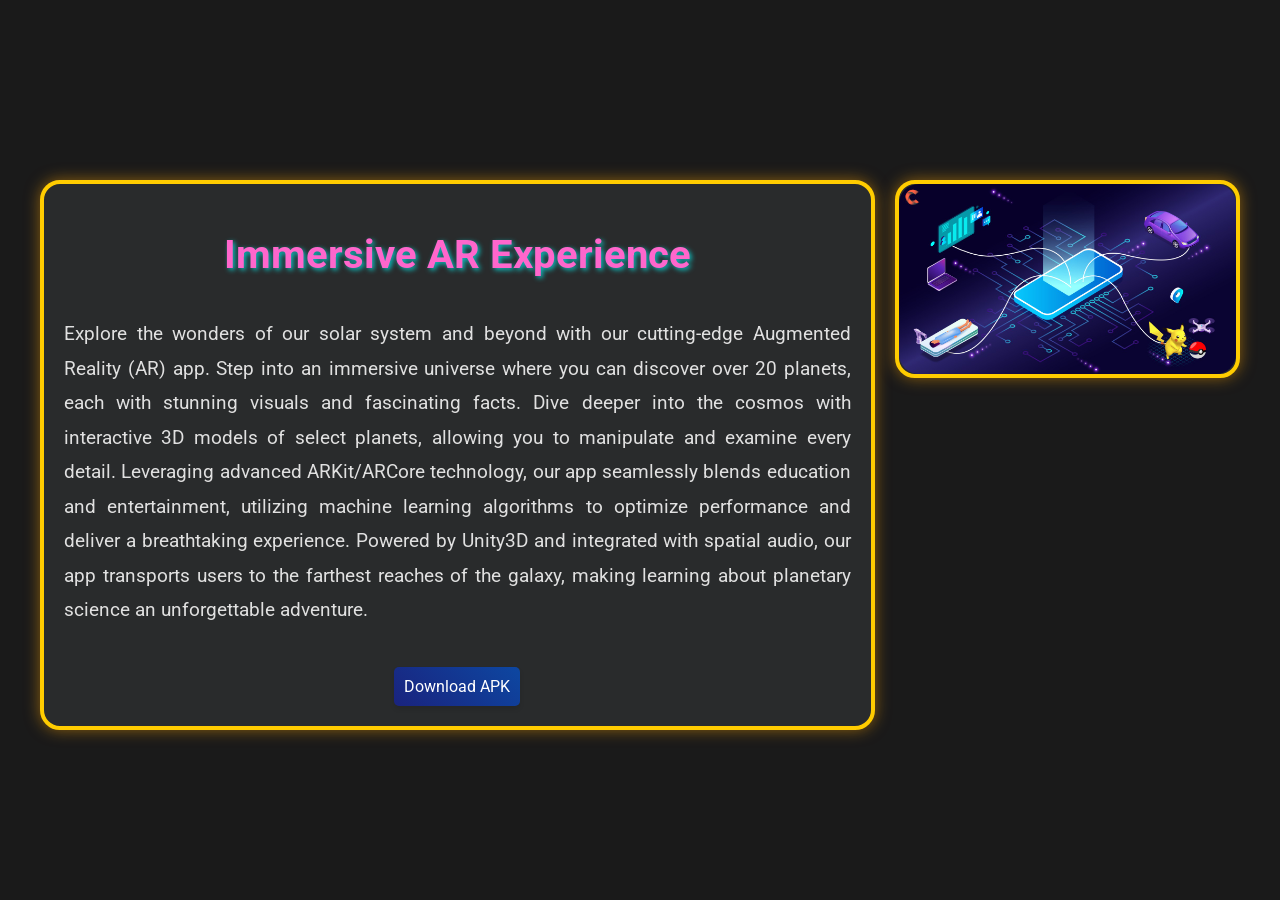
<file: ar.html>
<!DOCTYPE html>
<html lang="en">
<head>
    <meta charset="UTF-8">
    <link href="https://fonts.googleapis.com/css2?family=Roboto:wght@400;700&display=swap" rel="stylesheet">
    <meta name="viewport" content="width=device-width, initial-scale=1.0">
    <link rel="stylesheet" href="arstyle.css">
    <title>Immersive AR Experience</title>
</head>
<body>
    <div class="ar-container">
        <div class="container">
            <div class="desc">
                <h1>Immersive AR Experience</h1>
                <p>
                    Explore the wonders of our solar system and beyond with our cutting-edge Augmented Reality (AR) app. 
                    Step into an immersive universe where you can discover over 20 planets, each with stunning visuals and 
                    fascinating facts. Dive deeper into the cosmos with interactive 3D models of select planets, allowing 
                    you to manipulate and examine every detail. Leveraging advanced ARKit/ARCore technology, our app seamlessly 
                    blends education and entertainment, utilizing machine learning algorithms to optimize performance and deliver 
                    a breathtaking experience. Powered by Unity3D and integrated with spatial audio, our app transports users to the 
                    farthest reaches of the galaxy, making learning about planetary science an unforgettable adventure.
                </p>
                <!-- Button Container for Download -->
                <div class="button-container">
                    <a href="https://drive.google.com/file/d/1dXwhAWYeHXQFVkIHQKHJzroZYPYyehE1/view?usp=drivesdk" download>
                        <button class="explore-btn">Download APK</button>
                    </a>
                </div>
            </div>
            <div class="img">
                <img src="arlogo.jpeg" alt="AR Experience Image">
            </div>
        </div>
    </div>
</body>
</html>
</file>
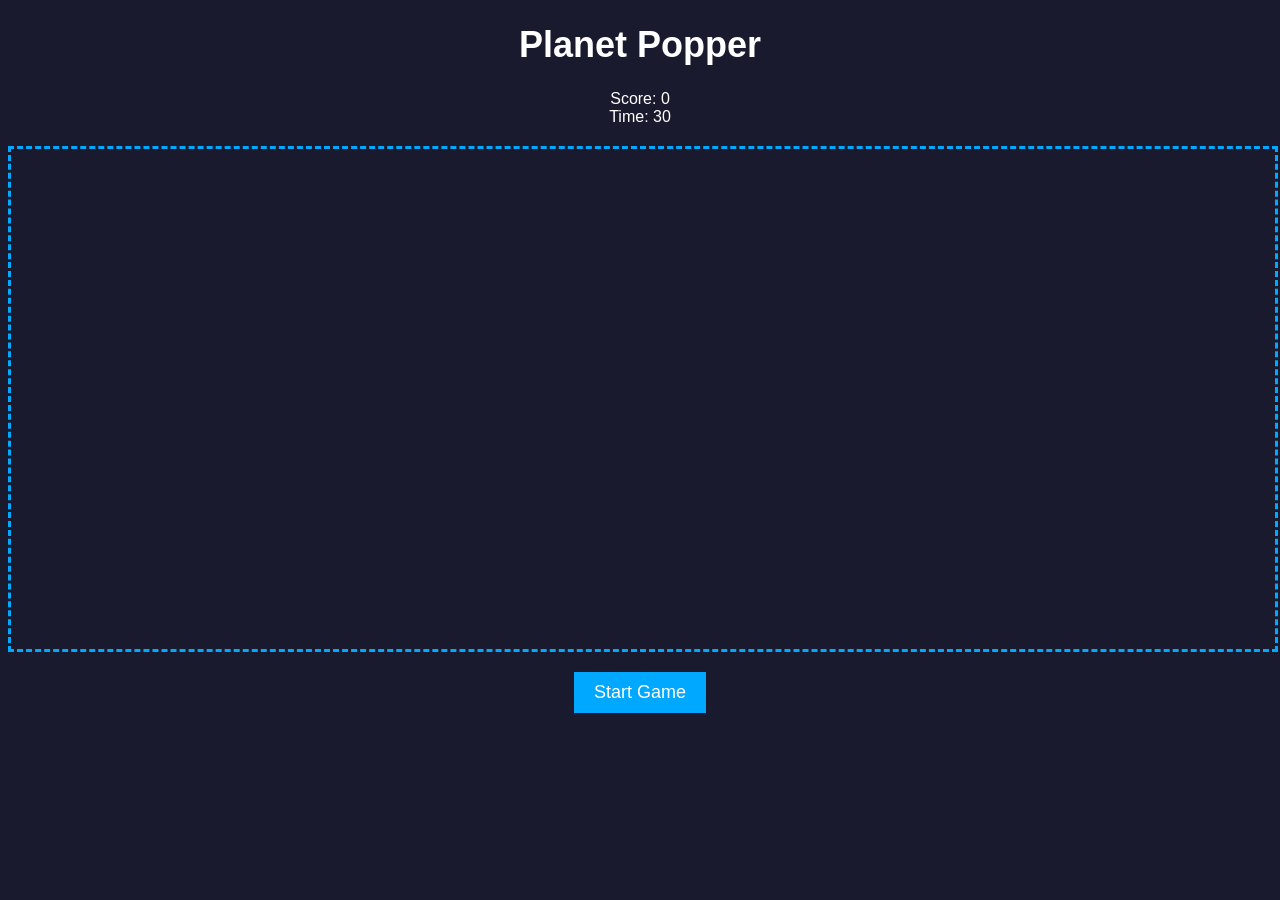
<file: game1.html>
<!DOCTYPE html>
<html lang="en">
<head>
    <meta charset="UTF-8">
    <meta name="viewport" content="width=device-width, initial-scale=1.0">
    <title>Planet Popper</title>
    <link rel="stylesheet" href="gamestyle1.css">
</head>
<body>

    <h1>Planet Popper</h1>
    <div class="game-container">
        <div id="score">Score: 0</div>
        <div id="timer">Time: 30</div>
        <div id="planetArea"></div>
        <button id="startButton">Start Game</button>
    </div>

    <script src="gamescript1.js"></script>
</body>
</html>
</file>
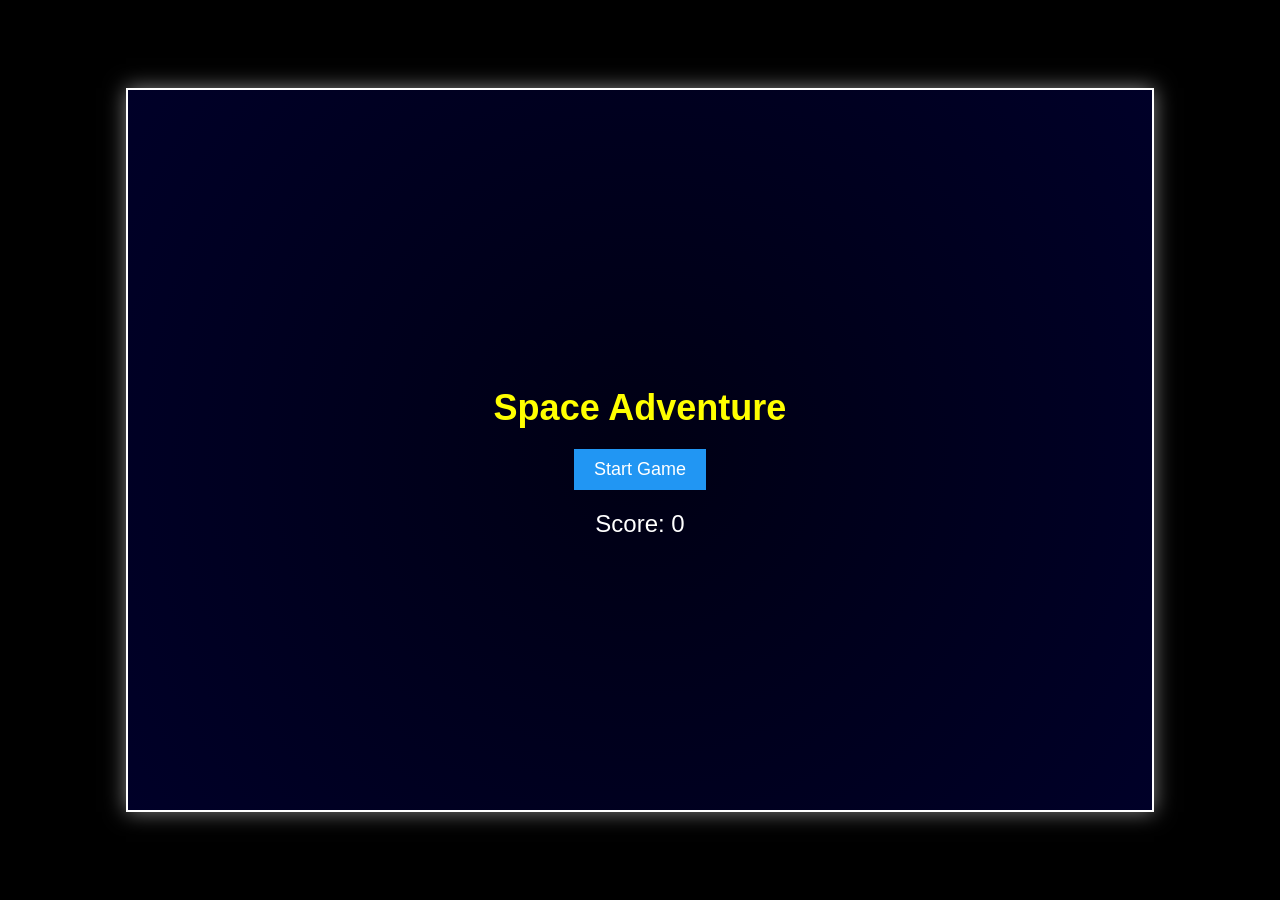
<file: game2.html>
<!DOCTYPE html>
<html lang="en">
<head>
    <meta charset="UTF-8">
    <meta name="viewport" content="width=device-width, initial-scale=1.0">
    <title>Planet Hop!</title>
    <link rel="stylesheet" href="game2style.css">
</head>
<body>
    <div class="game-container">
        <canvas id="gameCanvas"></canvas>
        <div id="gameOverlay">
            <h1>Space Adventure</h1>
            <button id="startBtn">Start Game</button>
            <div id="scoreBoard">Score: <span id="score">0</span></div>
        </div>
    </div>

    <script src="game2script.js"></script>
</body>
</html>
</file>
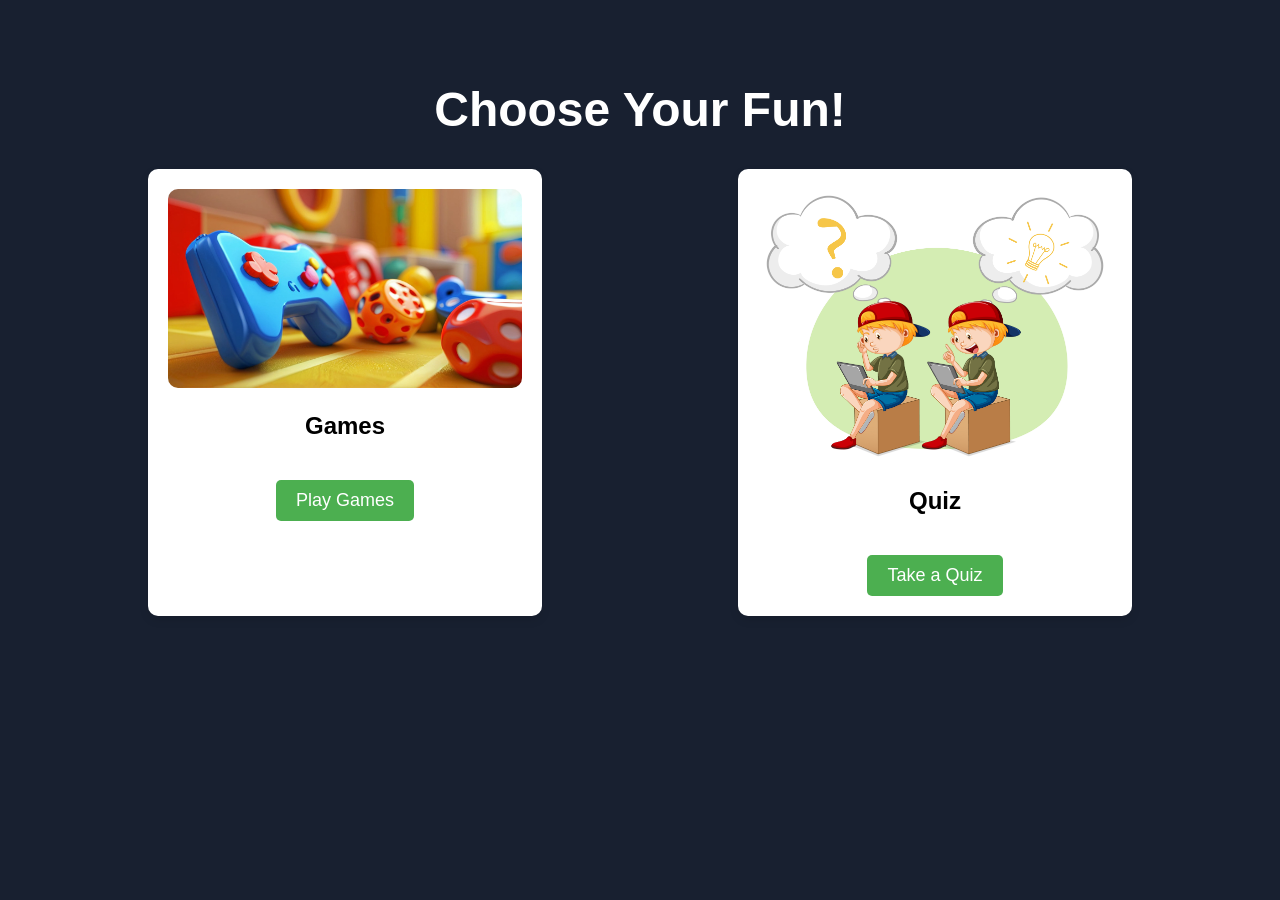
<file: gamesquiz.html>
<!DOCTYPE html>
<html lang="en">
<head>
  <meta charset="UTF-8">
  <meta name="viewport" content="width=device-width, initial-scale=1.0">
  <title>Games and Quiz</title>
  <link rel="stylesheet" href="games-quiz-style.css">
</head>
<body>
  <div class="container">
    <h1>Choose Your Fun!</h1>
    <div class="sections">
      <div class="section" id="games">
        <img src="Game.png" alt="Games" class="section-image">
        <h2>Games</h2>
        <a href="Game.html" class="btn">Play Games</a>
      </div>
      <div class="section" id="quiz">
        <img src="Quiz.jpg" alt="Quiz" class="section-image">
        <h2>Quiz</h2>
        <a href="quiz.html" class="btn">Take a Quiz</a>
      </div>
    </div>
  </div>
  <script src="gamequiz-script.js"></script>
</body>
</html>
</file>
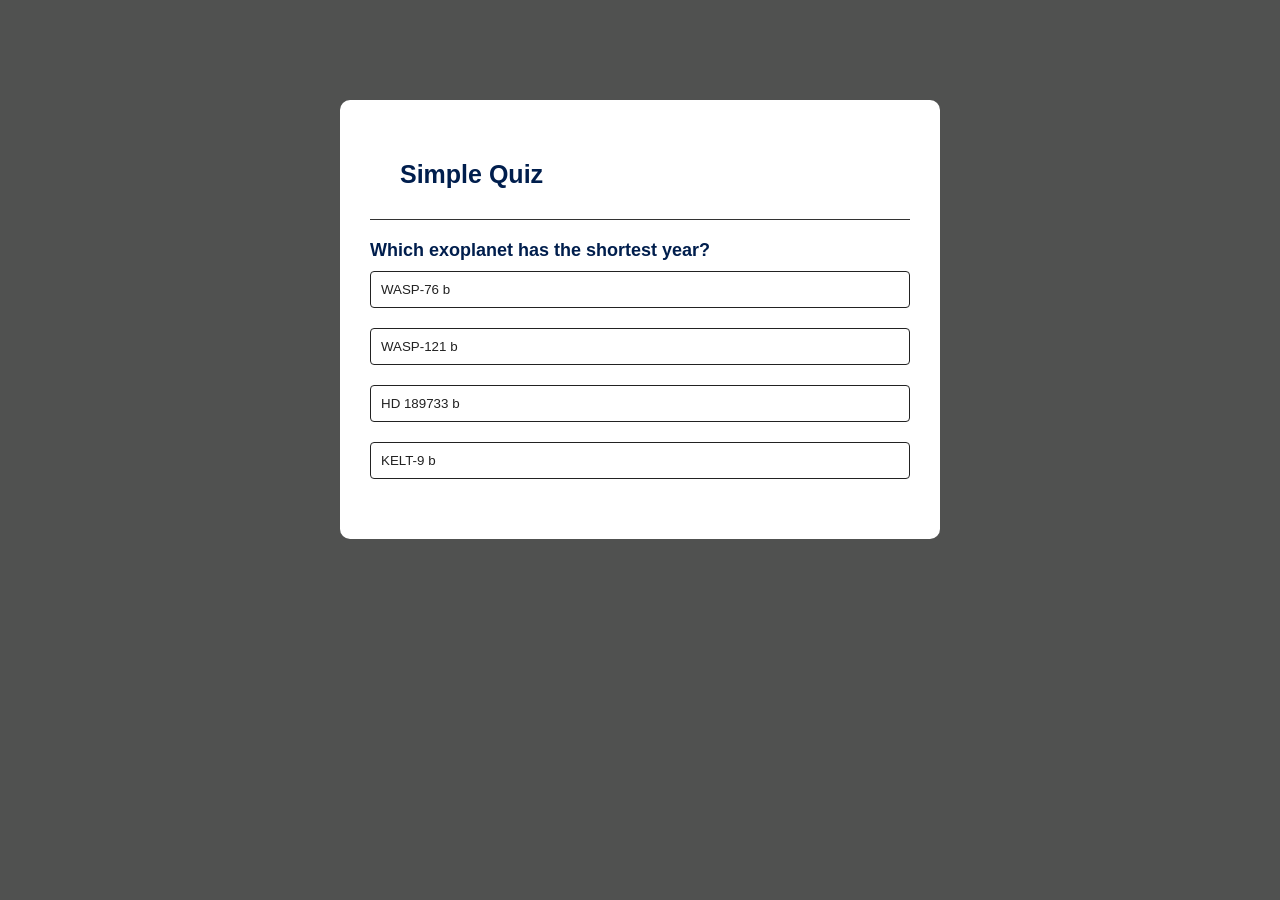
<file: quiz.html>
<!DOCTYPE html>
<html lang="en">
<head>
    <meta charset="UTF-8">
    <meta name="viewport" content="width=device-width, initial-scale=1.0">
    <title>Quiz App</title>
    <link rel="stylesheet" href="quizstyle.css">
</head>
<body>
    <div class="app">
        <h1>Simple Quiz</h1>
        <div class="quiz">
            <h2 id="question">Question goes here</h2>
            <div id="answer-buttons">
                <button class="btn">Answer 1</button>
                <button class="btn">Answer 2</button>
                <button class="btn">Answer 3</button>
                <button class="btn">Answer 4</button>
            </div>
            <button id="next-btn">Next</button>
        </div>
    </div>
    <script src="quizscript.js"></script>
</body>
</html>
</file>
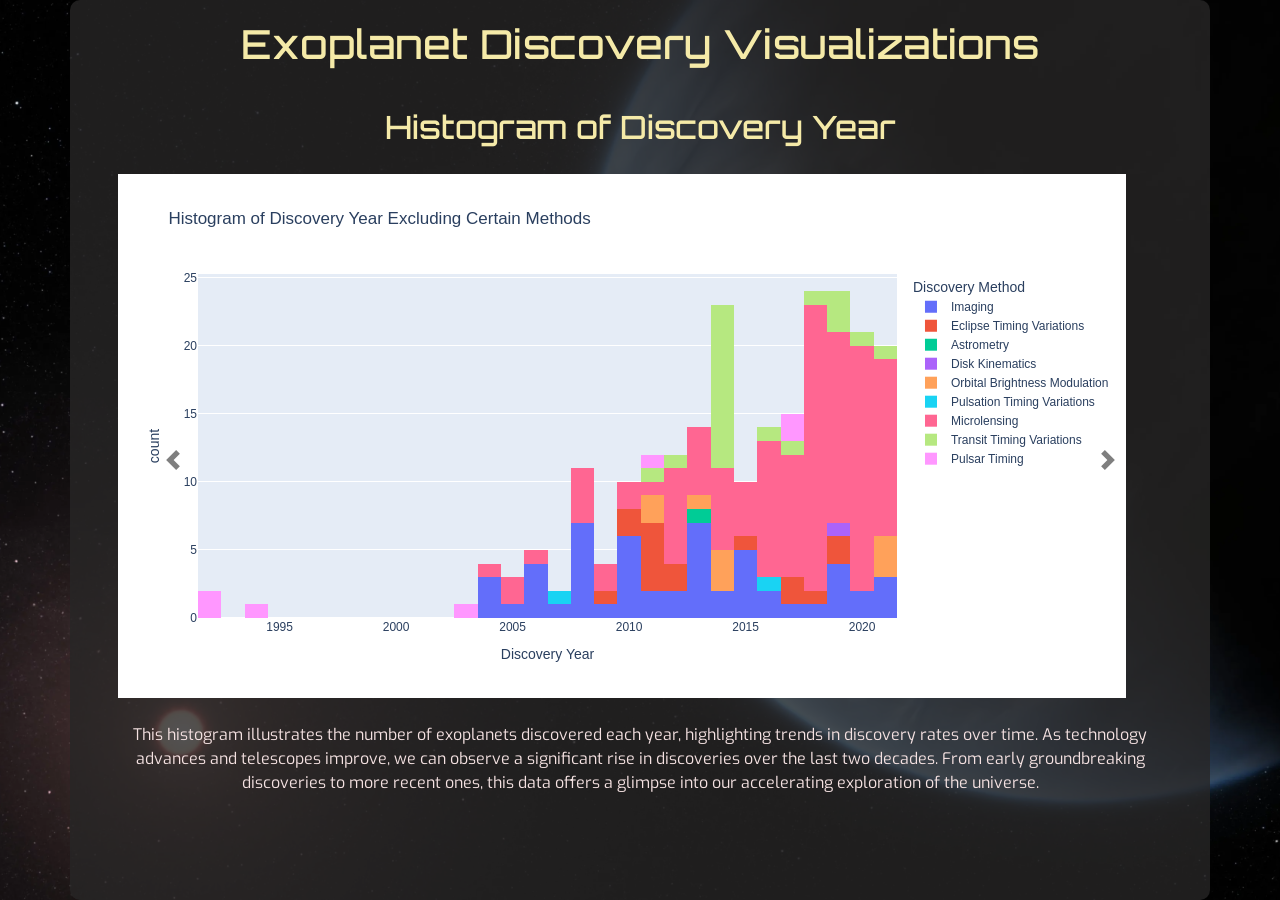
<file: dv/dvindex.html>
<!DOCTYPE html>
<html lang="en">
<head>
    <meta charset="UTF-8">
    <meta name="viewport" content="width=device-width, initial-scale=1.0">
    <title>Exoplanet Discovery Visualizations</title>
    <link href="https://fonts.googleapis.com/css2?family=Orbitron:wght@400;700&family=Exo:wght@400;700&display=swap" rel="stylesheet">
    <link rel="stylesheet" href="https://stackpath.bootstrapcdn.com/bootstrap/4.5.2/css/bootstrap.min.css">
    <link rel="stylesheet" href="dvstyles.css">
    <script src="https://code.jquery.com/jquery-3.6.0.min.js"></script>
    <script src="https://stackpath.bootstrapcdn.com/bootstrap/4.5.2/js/bootstrap.bundle.min.js"></script>
</head>
<body>
    <div class="container">
        <h1 class="text-center">Exoplanet Discovery Visualizations</h1>

        <div id="visualizationCarousel" class="carousel slide" data-ride="carousel">
            <div class="carousel-inner">

                <div class="carousel-item active">
                    <h2>Histogram of Discovery Year</h2>
                    <iframe src="histogram.html" width="100%" height="100%"></iframe>
                    <p class="plot-info">
                        This histogram illustrates the number of exoplanets discovered each year, highlighting trends in discovery rates over time. As technology advances and telescopes improve, we can observe a significant rise in discoveries over the last two decades. From early groundbreaking discoveries to more recent ones, this data offers a glimpse into our accelerating exploration of the universe.
                    </p>
                </div>

                <div class="carousel-item">
                    <h2>Scatter Plot: Orbital Period vs. Mass</h2>
                    <iframe src="scatter_plot.html" width="100%" height="100%"></iframe>
                    <p class="plot-info">
                        This scatter plot shows the relationship between the orbital period and mass of exoplanets, allowing us to observe patterns in their characteristics. Some planets have massive sizes but shorter orbital periods, while others are smaller yet orbit much further from their stars. By understanding this relationship, scientists can infer the dynamic behavior of these distant worlds and hypothesize their possible compositions.
                    </p>
                </div>

                <div class="carousel-item">
                    <h2>Scatter Plot: Stellar Mass vs. Mass</h2>
                    <iframe src="scatter1.html" width="100%" height="100%"></iframe>
                    <p class="plot-info">
                        This plot compares the stellar mass of host stars with the mass of their orbiting exoplanets, revealing insights into stellar influence on planet formation. Large stars often host massive planets, while smaller stars tend to have lower-mass planets. This relationship helps us better understand how massive stars influence planetary systems and the conditions that foster habitability.
                    </p>
                </div>

                <div class="carousel-item">
                    <h2>Discovery Method Pie Chart</h2>
                    <iframe src="discovery_method_pie_chart.html" width="80vw" height="60vh"></iframe>
                    <p class="plot-info">
                        The pie chart displays the distribution of different discovery methods used to identify exoplanets, illustrating the most common techniques in the field. Methods such as radial velocity and transit photometry dominate, providing most of the confirmed discoveries. These methods have proven to be critical tools in reshaping our understanding of planetary systems beyond our own.
                    </p>
                </div>

                <div class="carousel-item">
                    <h2>Stellar Mass Scatter Plot</h2>
                    <iframe src="stellar_mass_scatter_plot.html" width="80vw" height="60vh"></iframe>
                    <p class="plot-info">
                        This scatter plot visualizes the relationship between stellar mass and exoplanet mass, helping to identify correlations in their properties. These correlations provide clues about how planets form and evolve around stars of varying sizes. By studying these patterns, scientists can develop new models for how exoplanets may be distributed in the galaxy.
                    </p>
                </div>

                <div class="carousel-item">
                    <h2>Additional Discovery Image</h2>
                    <img src="Discovery.png" width="80%" height="80%">
                    <p class="plot-info">
                        This image highlights key findings in exoplanet research, showing the vast diversity of worlds we’ve uncovered. Each discovery has revealed something unique about the universe, and as our detection techniques grow more advanced, we uncover new surprises. From hot Jupiters to potentially habitable rocky planets, the universe continues to astonish us with its complexity.
                    </p>
                </div>

            </div>
            <a class="carousel-control-prev" href="#visualizationCarousel" role="button" data-slide="prev">
                <span class="carousel-control-prev-icon" aria-hidden="true"></span>
                <span class="sr-only">Previous</span>
            </a>
            <a class="carousel-control-next" href="#visualizationCarousel" role="button" data-slide="next">
                <span class="carousel-control-next-icon" aria-hidden="true"></span>
                <span class="sr-only">Next</span>
            </a>
        </div>
    </div>
</body>
</html>
</file>
<file: arstyle.css>
/* Overall Body Styling */
body {
    display: flex;
    justify-content: center;
    align-items: center;
    height: 100vh;
    margin: 0;
    font-family: 'Roboto', sans-serif; /* Clean, professional font */
    background-color: #1a1a1a; /* Dark background to maintain the space-themed look */
}

.ar-container {
    display: flex;
    flex-direction: column;
    align-items: center;
    justify-content: center;
    height: 100%;
    width: 100%;
}

.container {
    display: flex;
    justify-content: space-between;
    align-items: flex-start;
    gap: 20px;
    width: 100%;
    max-width: 1200px;
    height: 60%;
}

/* Description Section */
.desc {
    background-color: #292b2c; /* Darker grey to keep the theme */
    padding: 20px;
    border-radius: 20px; /* Soft, rounded corners for a friendly feel */
    width: 70%;
    color: #ffffff; /* Light text for readability on dark background */
    box-shadow: 0 0 15px rgba(255, 165, 0, 0.5); /* Bright orange shadow for a fun pop */
    display: flex;
    flex-direction: column;
    justify-content: center;
    border: 4px solid #ffcc00; /* Bright yellow border for contrast */
}

.desc h1 {
    margin-bottom: 20px;
    color: #ff66cc; /* Bright pink for a fun and vibrant look */
    font-size: 2.5rem; /* Larger, eye-catching text */
    text-align: center;
    text-shadow: 2px 2px 5px rgba(0, 255, 255, 0.7); /* Cool neon-like shadow for a fun effect */
}

.desc p {
    text-align: justify;
    color: #e0e0e0; /* Lighter grey for text readability */
    font-weight: 400; /* Normal weight for professional look */
    font-size: 1.2rem; /* Larger, professional text size */
    line-height: 1.8;
}

/* Image Section */
.img {
    background-color: #292b2c;
    padding: 0; /* Keep padding 0 to fit image container */
    border-radius: 20px; /* Soft corners for a friendly look */
    width: 30%;
    height: auto;
    box-shadow: 0 0 15px rgba(255, 165, 0, 0.5); /* Bright shadow for focus */
    overflow: hidden;
    display: flex;
    justify-content: center;
    align-items: center;
    border: 4px solid #ffcc00; /* Fun, bright yellow border */
}

.img img {
    width: 100%;
    height: 100%;
    object-fit: cover;
    border-radius: 20px;
}

/* Fun Stars Background */
body::before {
    content: '';
    background-image: url('https://www.transparenttextures.com/patterns/stardust.png'); /* Starry texture for a space theme */
    position: absolute;
    top: 0;
    left: 0;
    width: 100%;
    height: 100%;
    z-index: -1;
    opacity: 0.2; /* Subtle effect */
}

/* Add Sparkle Animation */
@keyframes sparkle {
    0% { opacity: 0.5; }
    50% { opacity: 1; }
    100% { opacity: 0.5; }
}

.desc h1 {
    animation: sparkle 1.5s infinite ease-in-out; /* Fun sparkle animation for the title */
}

.button-container {
    text-align: center; /* Center the button */
    margin-top: 20px;
}

.explore-btn {
    padding: 10px 10px;  /* Smaller padding */
    background: linear-gradient(45deg, #1a237e, #0d47a1); /* Space-themed gradient (dark blue) */
    color: white;
    border: none;
    border-radius: 5px;
    font-size: 16px;  /* Smaller font */
    font-family: 'Roboto', sans-serif;
    cursor: pointer;
    transition: all 0.3s ease-in-out;
    box-shadow: 0 3px 5px rgba(0, 0, 0, 0.1);
    display: inline-block;  /* Soft shadow */
}

.explore-btn:hover {
    background: linear-gradient(45deg, #283593, #1565c0); /* Lighter space-themed gradient on hover */
    transform: scale(1.05); /* Slight zoom in */
    box-shadow: 0 5px 7px rgba(0, 0, 0, 0.2);  /* Larger shadow on hover */
}

.explore-btn:active {
    transform: scale(1.05); /* Slightly reduce zoom on click */
    box-shadow: 0 3px 5px rgba(0, 0, 0, 0.2);
}
</file>
<file: gamestyle1.css>
body {
    background-color: #1a1a2e;
    color: white;
    font-family: 'Arial', sans-serif;
    text-align: center;
}

h1 {
    font-size: 36px;
}

.game-container {
    position: relative;
}

#planetArea {
    width: 100%;
    height: 500px;
    position: relative;
    overflow: hidden;
    border: 3px dashed #00a8ff;
    margin: 20px 0;
}

.planet {
    position: absolute;
    border-radius: 50%;
    transition: transform 0.2s;
    cursor: pointer;
}

button {
    padding: 10px 20px;
    background-color: #00a8ff;
    border: none;
    color: white;
    font-size: 18px;
    cursor: pointer;
}

button:hover {
    background-color: #007bb5;
}
</file>
<file: game2style.css>
body {
    margin: 0;
    overflow: hidden;
    font-family: 'Arial', sans-serif;
    background-color: #000;
    color: white;
}

.game-container {
    display: flex;
    justify-content: center;
    align-items: center;
    height: 100vh;
    position: relative;
}

canvas {
    background: radial-gradient(circle, rgba(0,0,20,1) 0%, rgba(0,0,40,1) 100%);
    border: 2px solid white;
    box-shadow: 0 0 20px rgba(255, 255, 255, 0.5);
}

#gameOverlay {
    position: absolute;
    display: flex;
    flex-direction: column;
    align-items: center;
}

#startBtn {
    background-color: #2196F3;
    color: white;
    border: none;
    padding: 10px 20px;
    font-size: 18px;
    cursor: pointer;
    transition: background-color 0.3s;
}

#startBtn:hover {
    background-color: #1976D2;
}

#scoreBoard {
    margin-top: 20px;
    font-size: 24px;
}

h1 {
    font-size: 36px;
    margin-bottom: 20px;
    color: yellow;
}
</file>
<file: games-quiz-style.css>
body {
    font-family: 'Poppins', sans-serif;
    margin: 0;
    padding: 0;
    background-color: #182030
    ;
  }
  
  .container {
    text-align: center;
    padding: 50px;
  }
  
  h1 {
    font-size: 48px;
    color: #ffffff;
  }
  
  .sections {
    display: flex;
    justify-content: space-around;
    margin-top: 30px;
  }
  
  .section {
    background-color: #fff;
    border-radius: 10px;
    box-shadow: 0 4px 10px rgba(0, 0, 0, 0.1);
    padding: 20px;
    width: 30%;
    transition: transform 0.3s ease;
  }
  
  .section:hover {
    transform: scale(1.05);
  }
  
  .section img {
    width: 100%;
    height: auto;
    border-radius: 10px;
  }
  
  h2 {
    font-size: 24px;
    margin-top: 20px;
  }
  
  .btn {
    text-decoration: none;
    background-color: #4CAF50;
    color: white;
    padding: 10px 20px;
    border-radius: 5px;
    display: inline-block;
    margin-top: 20px;
    font-size: 18px;
    transition: background-color 0.3s ease;
  }
  
  .btn:hover {
    background-color: #45a049;
  }
</file>
<file: quizstyle.css>
* {
    margin: 0;
    padding: 0;
    font-family: 'Poppins', sans-serif;
    box-sizing: border-box;
}

body {
    background: #505150;
}

.app {
    background: #fff;
    width: 90%;
    max-width: 600px;
    margin: 100px auto 0;
    border-radius: 10px;
    padding: 30px;
}

.app h1 {
    font-size: 25px;
    color: #001e4d;
    font-weight: 600;
    border-bottom: 1px solid #333;
    padding: 30px;
}

.quiz {
    padding: 20px 0;
}

.quiz h2 {
    font-size: 18px;
    color: #001e4d;
    font-weight: 600;
}

.btn {
    background: #fff;
    color: #222;
    font-weight: 500;
    width: 100%;
    border: 1px solid #222;
    padding: 10px;
    margin: 10px 0;
    text-align: left;
    border-radius: 4px;
    cursor: pointer;
    transition: all 0.3s;
}

.btn:hover:not([disabled]) {
    background: #414a4c;
    color: #fff;
}

.btn:disabled {
    cursor: no-drop;
}

#next-btn {
    background: #2a2a2a;
    color: #fff;
    font-weight: 500;
    width: 150px;
    border: 0;
    padding: 10px;
    margin: 20px auto 0;
    border-radius: 4px;
    cursor: pointer;
    display: none;
}

.correct {
    background: #9aeabc;
}

.incorrect {
    background: #ff9393;
}
</file>
<file: dv/dvstyles.css>
body {
    font-family: 'Exo', sans-serif;
    margin: 0;
    padding: 0;
    background-image: url('heic1916a-jpg.webp'); /* Set your space background image */
    background-size: cover; /* Cover the entire viewport */
    background-position: center; /* Center the image */
    background-attachment: fixed; /* Fixed background for scrolling effect */
    color: #feebeb;
}

.container {
    width: 100vw;
    height: 100vh;
    margin: 0 auto;
    padding: 20px;
    position: relative;
    z-index: 1;
    background-color: rgba(39, 38, 38, 0.8); /* Dark semi-transparent background for better contrast */
    border-radius: 10px;
}

h1, h2 {
    font-family: 'Orbitron', sans-serif; /* Futuristic font for titles */
    text-align: center;
    color: #f5eaa8; /* Soft, cosmic-like color for headings */
    margin-bottom: 20px;
}

.carousel-item {
    padding: 20px;
}

.plot-info {
    margin-top: 10px;
    font-size: 16px; /* Slightly larger for readability */
    line-height: 1.5;
    color: #f5e2e2;
    text-align: center;
}

iframe {
    border: none;
    border-radius: 5px;
    height: 60vh;
    width: 80vw; /* Adjust iframe sizes for better visibility */
}

img {
    border-radius: 5px;
    width: 80%;
    height: auto;
    display: block;
    margin: 0 auto;
}

.carousel-control-prev-icon,
.carousel-control-next-icon {
    filter: invert(100%); /* Makes the carousel controls visible on dark background */
}
</file>
